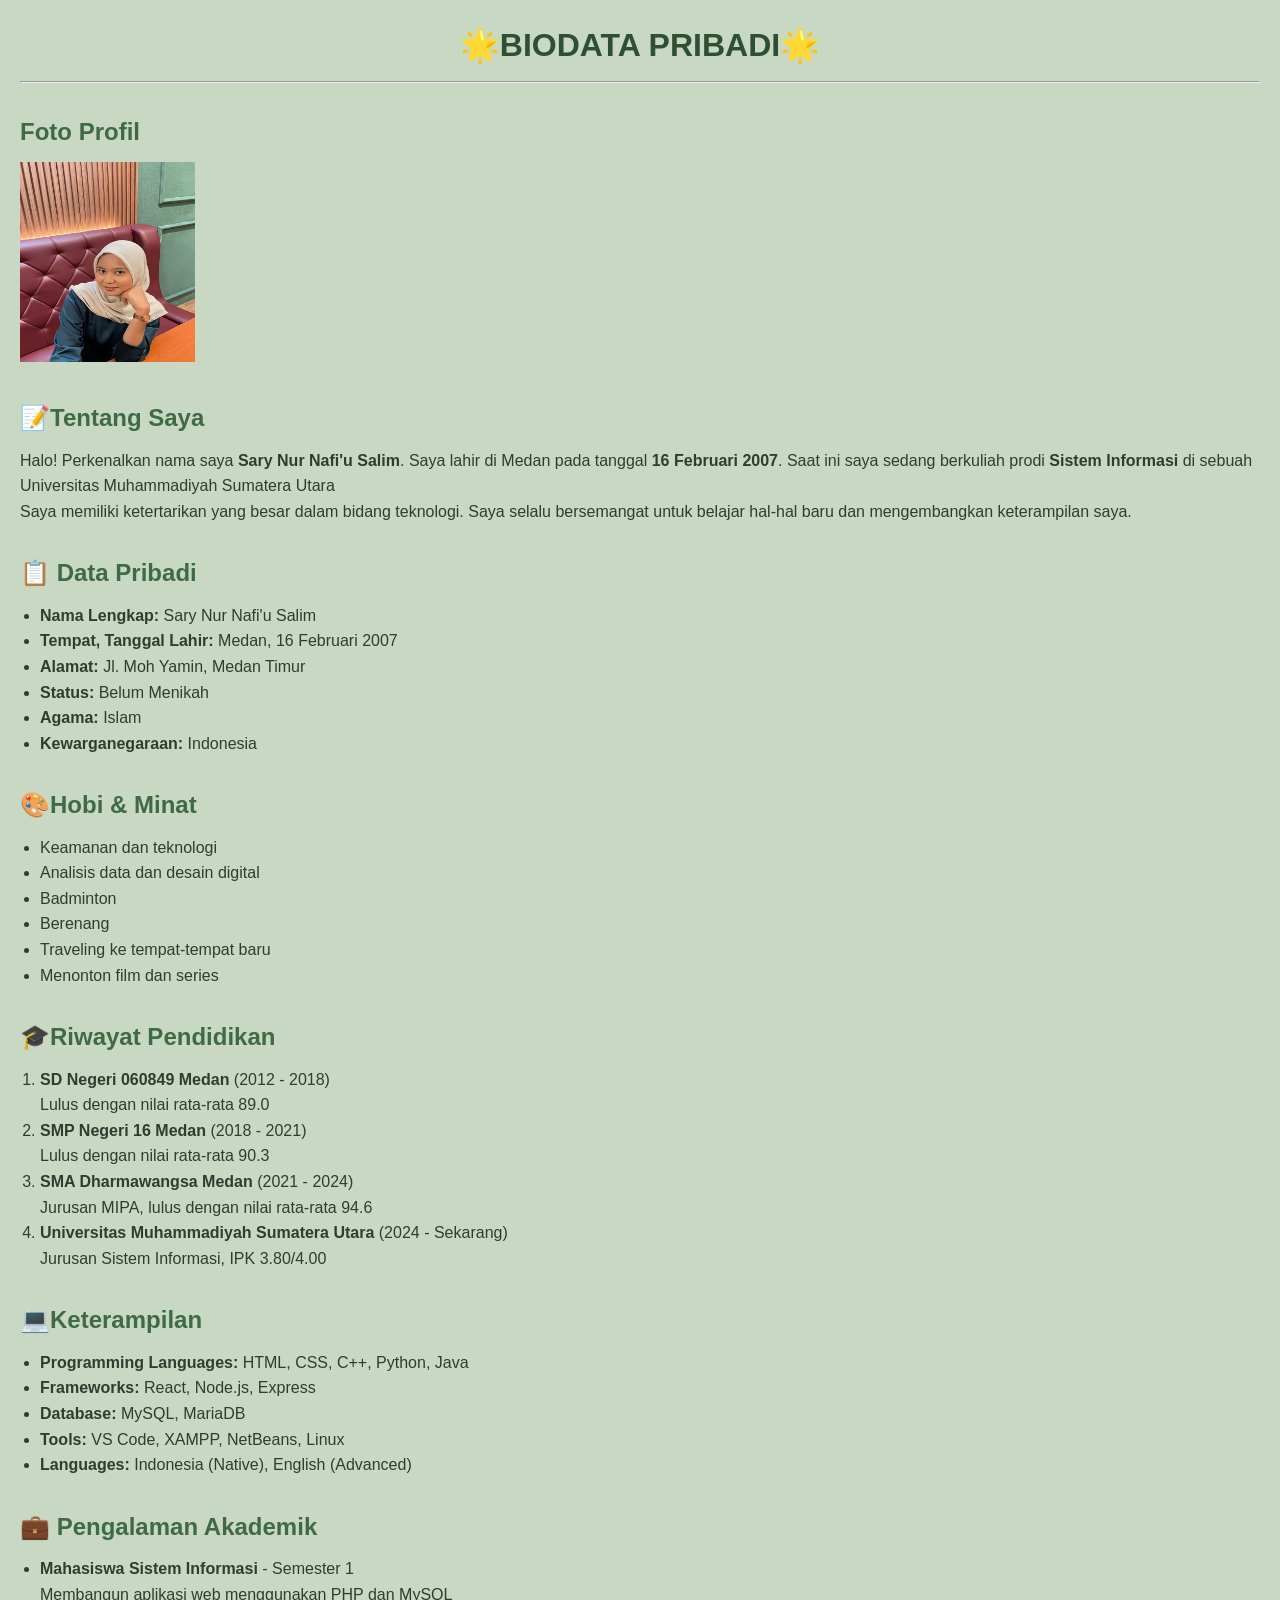
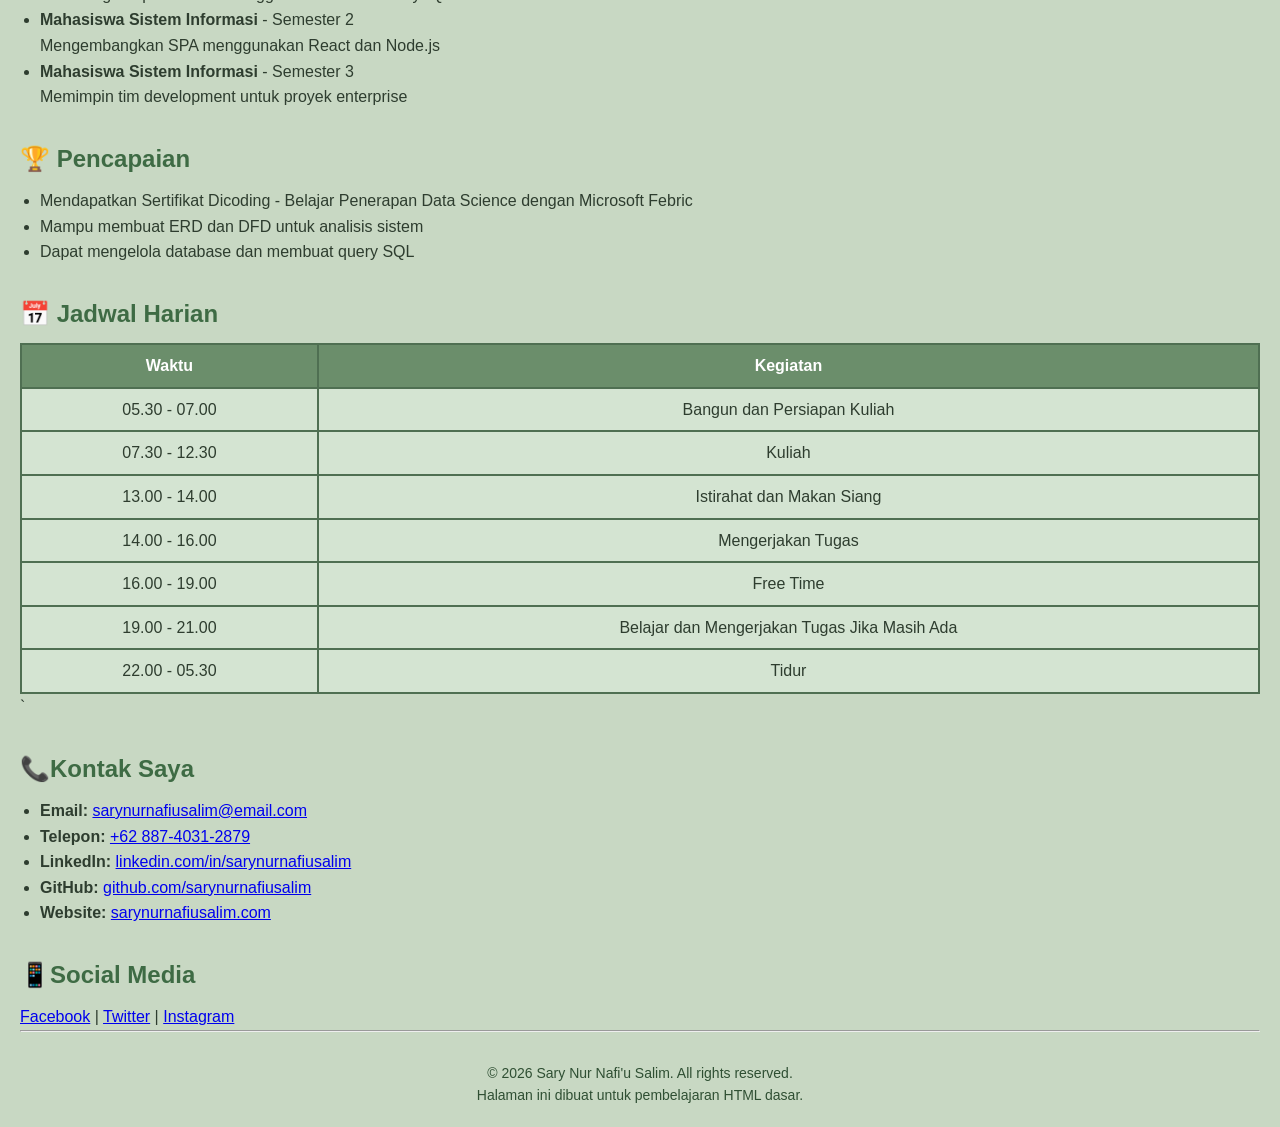
<file: index.html>
<!DOCTYPE html> 
<html lang="id"><link rel="stylesheet" href="style.css">
<head> 
    <meta charset="UTF-8"> 
    <meta name="viewport" content="width=device-width, initial-scale=1.0"> 
    <meta name="description" content="Halaman Profil Pribadi"> 
    <meta name="keywords" content="profil, biodata, about me"> 
    <meta name="author" content="Nama Anda"> 
    <title>Profil Saya - Biodata Lengkap</title> 
</head> 
<body> 

    <!-- HEADER --> 
    <header> 
        <h1>🌟BIODATA PRIBADI🌟 </h1> 
<hr> 
</header> 

<!-- FOTO PROFIL --> 
<h2>Foto Profil</h2> 
<img src="Foto Profil Saya/profile.jpeg" alt="Foto Profil Saya" width="175" height="200"> 

<!-- BIODATA --> 
<h2>📝Tentang Saya</h2> 
<p> 
    Halo! Perkenalkan nama saya <strong>Sary Nur Nafi'u Salim</strong>. Saya lahir di  
    Medan pada tanggal <strong>16 Februari 2007</strong>. Saat ini saya sedang berkuliah prodi <strong>Sistem Informasi</strong> di sebuah 
    Universitas Muhammadiyah Sumatera Utara
</p> 
<p> 
    Saya memiliki ketertarikan yang besar dalam bidang teknologi.  
    Saya selalu bersemangat untuk belajar hal-hal baru dan mengembangkan  
    keterampilan saya. 
</p> 

<!-- DATA PRIBADI --> 
<h2>📋 Data Pribadi</h2> 
<ul> 
    <li><strong>Nama Lengkap:</strong> Sary Nur Nafi'u Salim</li> 
    <li><strong>Tempat, Tanggal Lahir:</strong> Medan, 16 Februari 2007</li> 
    <li><strong>Alamat:</strong> Jl. Moh Yamin, Medan Timur</li> 
    <li><strong>Status:</strong> Belum Menikah</li> 
    <li><strong>Agama:</strong> Islam</li> 
    <li><strong>Kewarganegaraan:</strong> Indonesia</li> 
</ul>

<!-- HOBI --> 
<h2>🎨Hobi & Minat</h2> 
<ul> 
    <li>Keamanan dan teknologi</li>
    <li>Analisis data dan desain digital</li> 
    <li>Badminton</li>  
    <li>Berenang</li> 
    <li>Traveling ke tempat-tempat baru</li> 
    <li>Menonton film dan series</li> 
</ul> 

<!-- PENDIDIKAN --> 
<h2>🎓Riwayat Pendidikan</h2> 
<ol> 
    <li> 
        <strong>SD Negeri 060849 Medan</strong> (2012 - 2018)<br> 
        Lulus dengan nilai rata-rata 89.0
    </li> 
    <li> 
        <strong>SMP Negeri 16 Medan</strong> (2018 - 2021)<br> 
        Lulus dengan nilai rata-rata 90.3
    </li> 
    <li> 
        <strong>SMA Dharmawangsa Medan</strong> (2021 - 2024)<br> 
        Jurusan MIPA, lulus dengan nilai rata-rata 94.6
    </li> 
    <li> 
        <strong>Universitas Muhammadiyah Sumatera Utara</strong> (2024 - Sekarang)<br> 
        Jurusan Sistem Informasi, IPK 3.80/4.00
    </li> 
</ol> 

<!-- KETERAMPILAN --> 
<h2>💻Keterampilan</h2> 
<ul> 
    <li><strong>Programming Languages:</strong> HTML, CSS, C++, 
    Python, Java</li> 
    <li><strong>Frameworks:</strong> React, Node.js, Express</li> 
    <li><strong>Database:</strong> MySQL, MariaDB</li> 
    <li><strong>Tools:</strong> VS Code, XAMPP, NetBeans, Linux</li> 
    <li><strong>Languages:</strong> Indonesia (Native), English (Advanced)</li> 
</ul> 

<!-- PENGALAMAN KERJA --> 
<h2>💼 Pengalaman Akademik</h2> 
<ul> 
    <li> 
    <strong>Mahasiswa Sistem Informasi</strong> - Semester 1<br> 
    Membangun aplikasi web menggunakan PHP dan MySQL    
</li> 
<li> 
    <strong>Mahasiswa Sistem Informasi</strong> - Semester 2<br> 
    Mengembangkan SPA menggunakan React dan Node.js 
</li> 
<li> 
    <strong>Mahasiswa Sistem Informasi</strong> - Semester 3<br> 
    Memimpin tim development untuk proyek enterprise 
</li> 
</ul> 

<!-- PENCAPAIAN -->
<h2>🏆 Pencapaian</h2>
<ul>
<li>Mendapatkan Sertifikat Dicoding - Belajar Penerapan Data Science dengan Microsoft Febric</li>
<li>Mampu membuat ERD dan DFD untuk analisis sistem</li>
<li>Dapat mengelola database dan membuat query SQL</li>
</ul>

<!-- JADWAL HARIAN -->
<h2>📅 Jadwal Harian</h2>
<table border="1" cellpadding="10">
<tr>
<th>Waktu</th>
<th>Kegiatan</th>
</tr>
<tr>
<td>05.30 - 07.00</td>
<td>Bangun dan Persiapan Kuliah </td>
</tr>
<tr>
<td>07.30 - 12.30</td>
<td>Kuliah</td>
</tr>
<tr>
<td>13.00 - 14.00</td>
<td>Istirahat dan Makan Siang</td>
</tr>
<td>14.00 - 16.00</td>
<td>Mengerjakan Tugas</td>
</tr>
<tr>
<td>16.00 - 19.00</td>
<td>Free Time</td>
</tr>
<tr>
<td>19.00 - 21.00</td>
<td>Belajar dan Mengerjakan Tugas Jika Masih Ada</td>
</tr>
<tr>
<td>22.00 - 05.30</td>
<td>Tidur</td>
</tr>
</table >`

<!-- KONTAK --> 
<h2>📞Kontak Saya</h2> 
<ul> 
    <li> 
        <strong>Email:</strong>  
        <a href="sarynurnafiusalim@email.com">sarynurnafiusalim@email.com</a> 
    </li> 
    <li> 
        <strong>Telepon:</strong>  
        <a href="tel:+6288740312879">+62 887-4031-2879</a> 
    </li> 
    <li> 
        <strong>LinkedIn:</strong>  
        <a href="https://www.linkedin.com/in/sary-nur-nafi-u-salim-1660283a9" 
target="_blank">linkedin.com/in/sarynurnafiusalim</a> 
</li> 
    <li> 
        <strong>GitHub:</strong>  
        <a href="https://github.com/sarynurnafiusalim" 
target="_blank">github.com/sarynurnafiusalim</a> 
    </li> 
    <li> 
        <strong>Website:</strong>  
        <a href="https://sarynurnafiusalim.com" target="_blank">sarynurnafiusalim.com</a> 
    </li> 
</ul> 

<!-- SOSIAL MEDIA --> 
<h2>📱Social Media</h2> 
<p> 
    <a href="https://facebook.com/sarynurnafiusalim" target="_blank">Facebook</a> |  
    <a href="https://twitter.com/sarynurnafiusalim" target="_blank">Twitter</a> |  
    <a href="https://instagram.com/sarynurnafiusalim" target="_blank">Instagram</a> 
</p> 

<!-- FOOTER --> 
<hr> 
<footer> 
    <p> 
        &copy; 2026 Sary Nur Nafi'u Salim. All rights reserved.<br> 
        Halaman ini dibuat untuk pembelajaran HTML dasar. 
    </p> 
</footer> 
</body> 
</html>
</file>
<file: style.css>
*{
    margin: 0;
    padding: 0;
    box-sizing: border-box;
}

body{
    font-family: Arial, Helvetica, sans-serif;
    background-color: #c8d8c3; 
    color: #2e3d2f;
    line-height: 1.6;
    padding: 20px;
}

.container{
    max-width: 900px;
    margin: 40px auto;
    background: #e2efe0;
    padding: 20px;
    border: 5px solid #4f6f52; 
}

h1, h2{
    margin-bottom: 10px;
}

h1{
    text-align: center;
    color: #2f4f33; 
}

h2{
    margin-top: 30px;
    color: #3e6b44; 
}

ul, ol{
    margin-left: 20px;
}

table{
    width: 100%;
    border-collapse: collapse;
    margin-top: 10px;
    background-color: #d4e4d2;
}

table, th, td{
    border: 2px solid #4f6f52;
}

th{
    background-color: #6b8e6b; 
    color: white;
}

th, td{
    padding: 8px;
    text-align: center;
}

footer{
    margin-top: 30px;
    text-align: center;
    font-size: 14px;
    color: #2f4f33;
}
</file>
